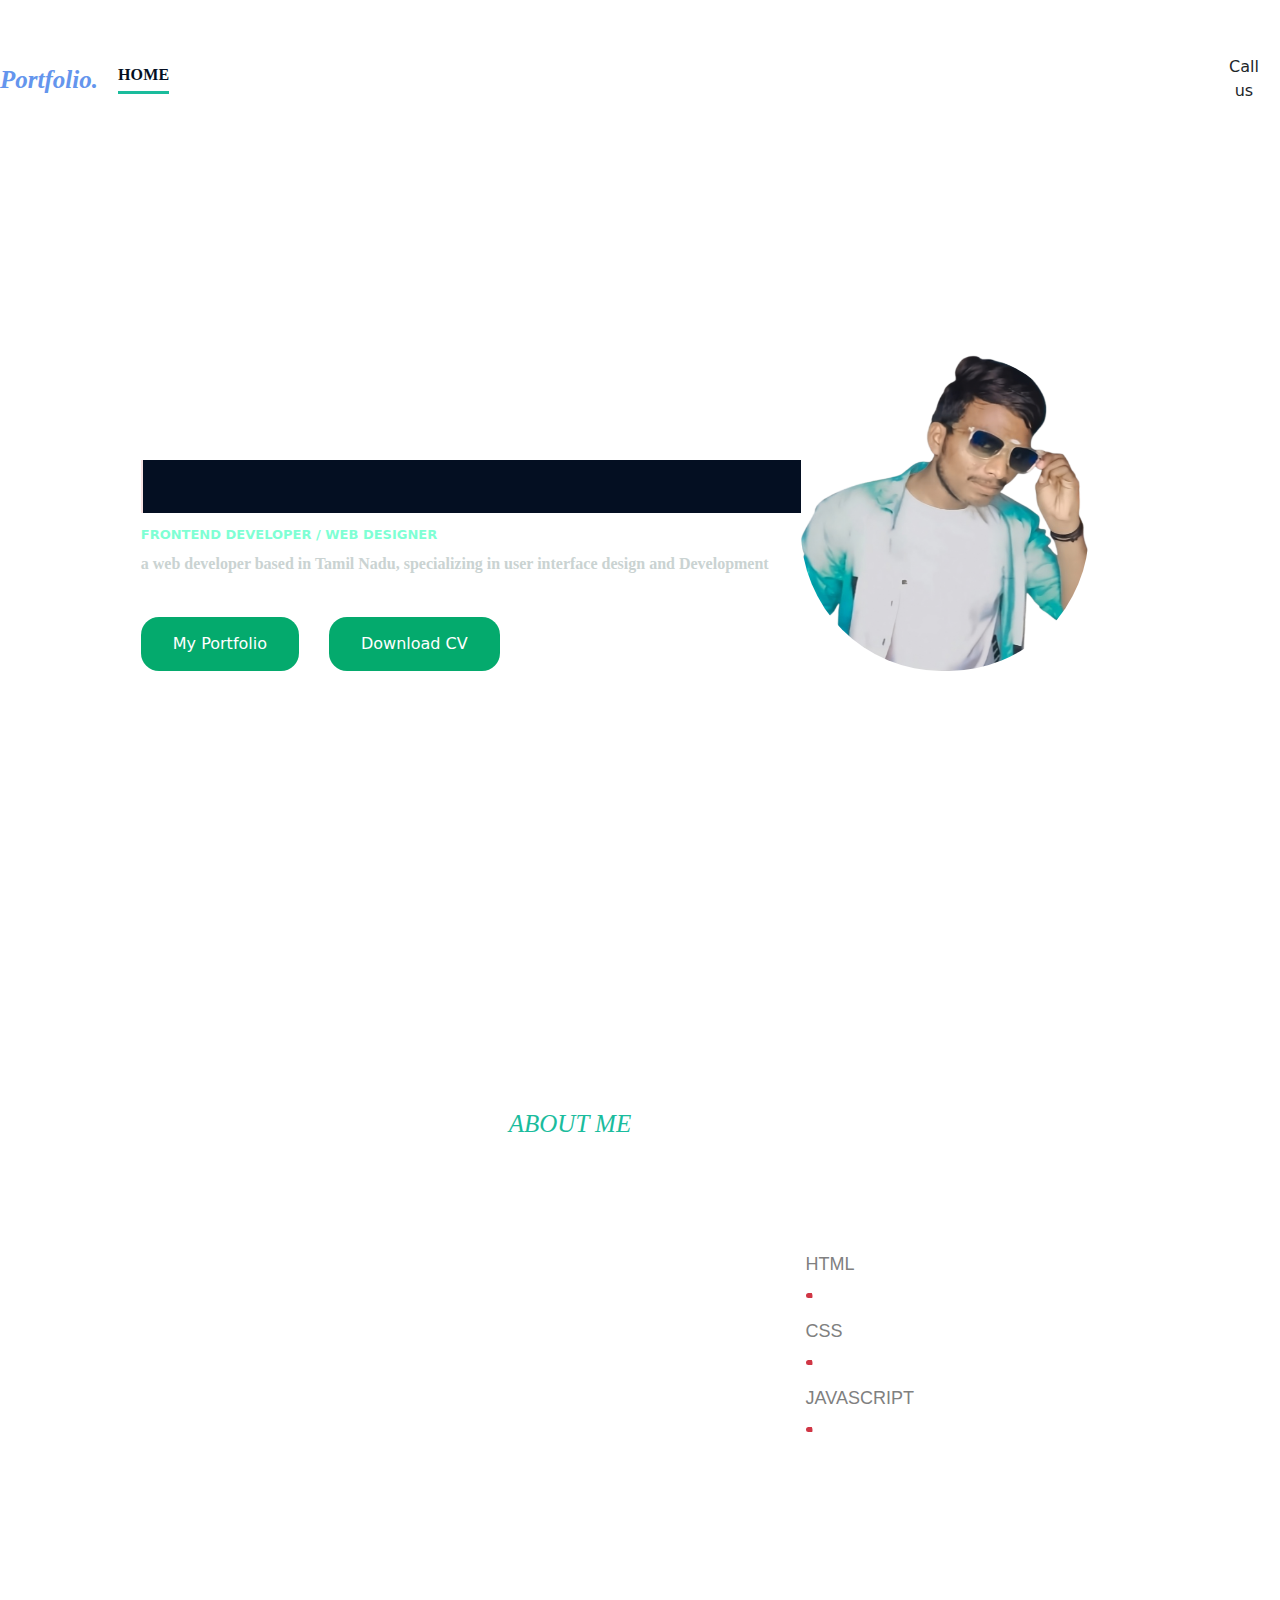
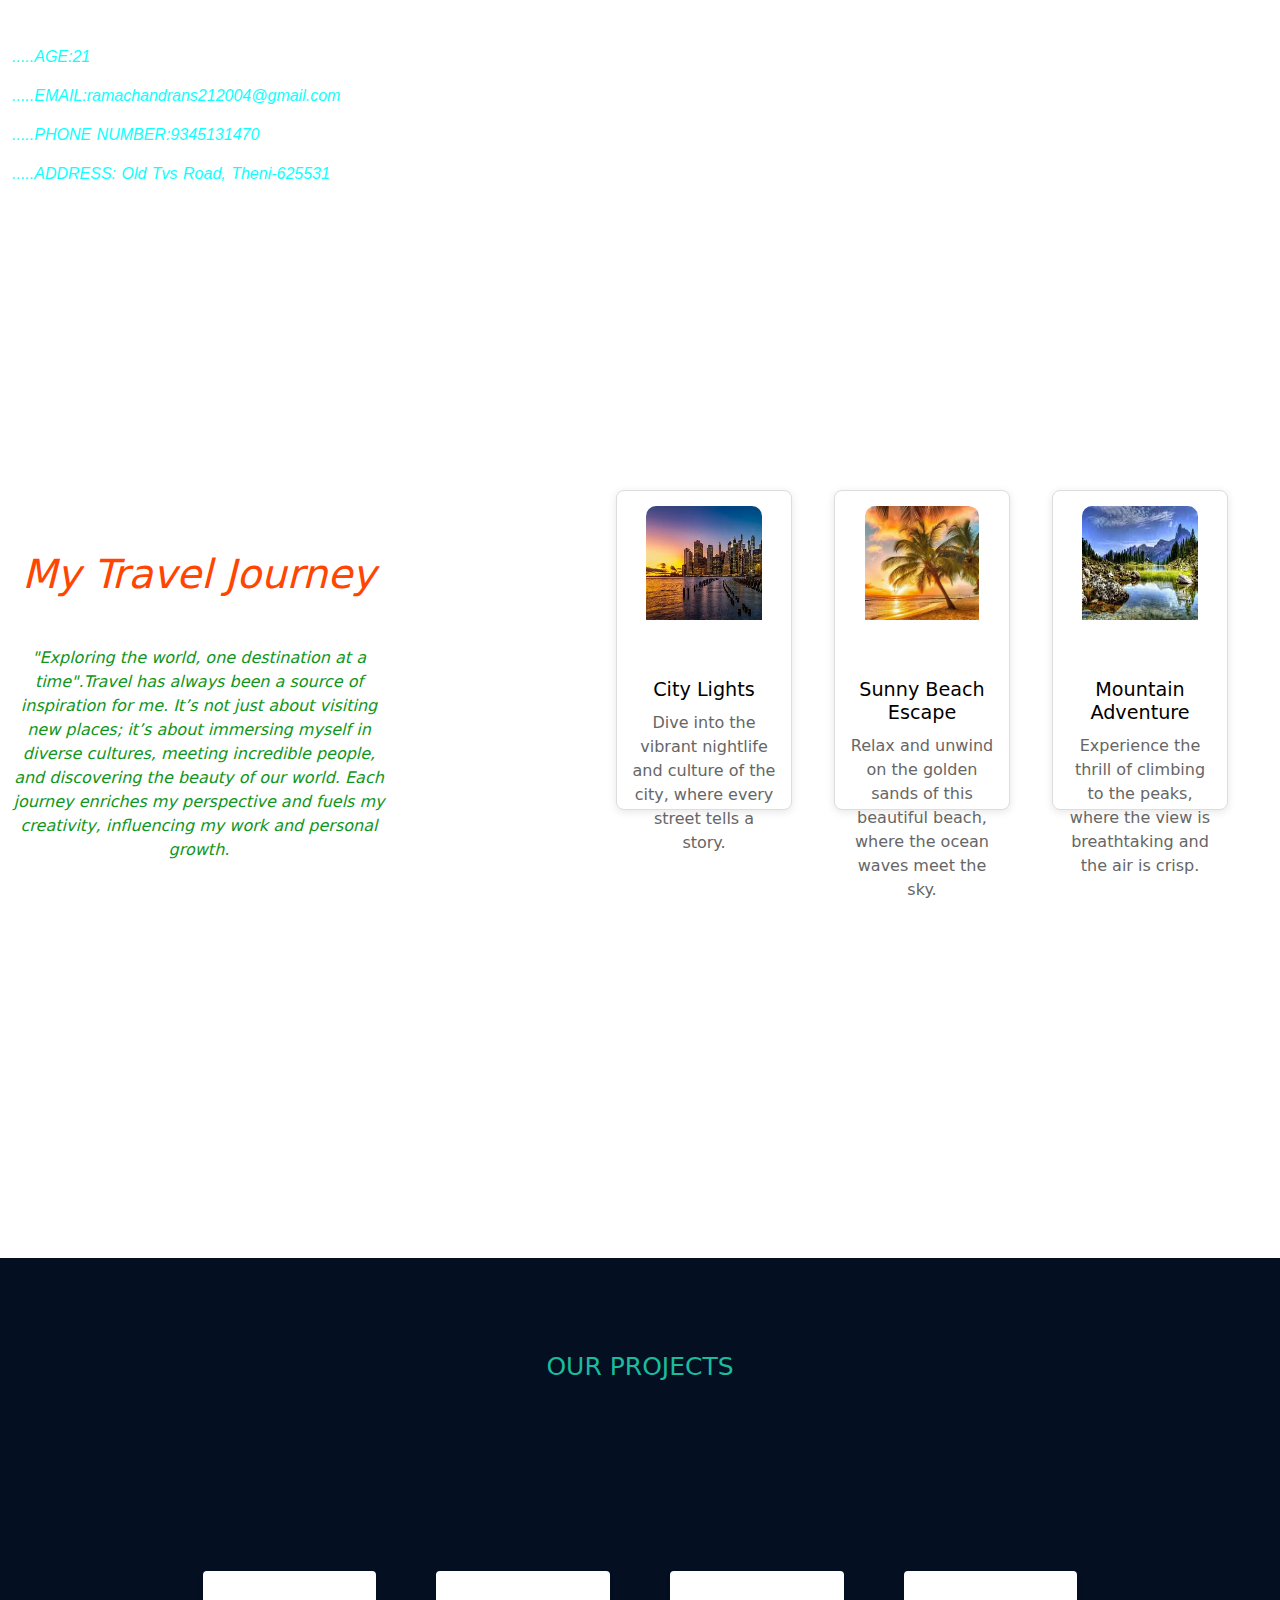
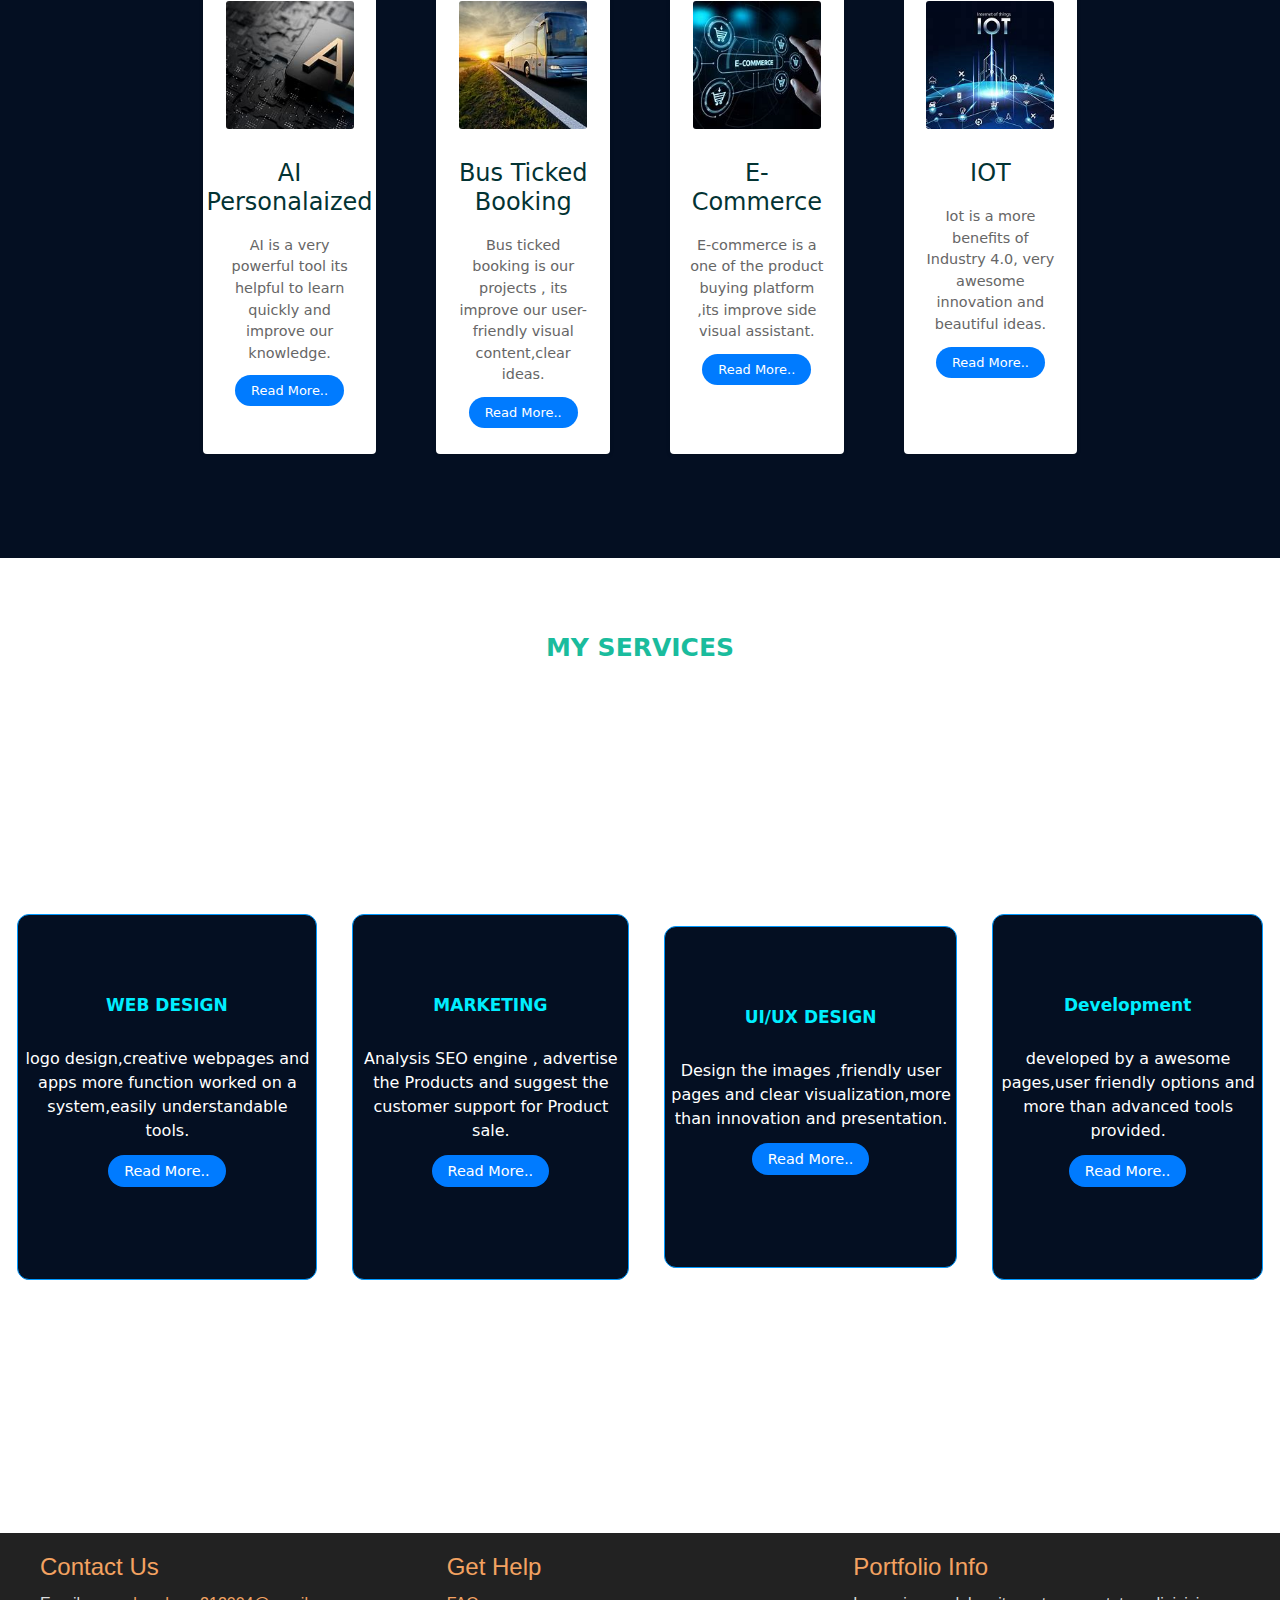
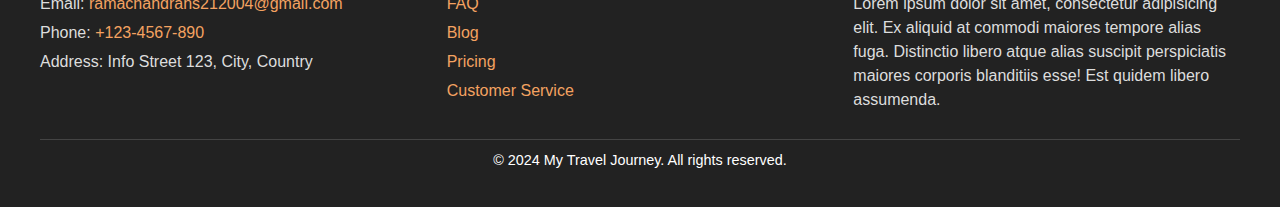
<file: index.html>
<!DOCTYPE html>
<html lang="en">
<head>
    <meta charset="UTF-8">
    <meta name="viewport" content="width=device-width, initial-scale=1.0">
    <title>Personal Info</title>
    <link rel="stylesheet" type="text/css" href="style.css">
    <link href="index.html">
    <link href="service.html">
    <link href="blogs.html">
    <link href="projects.html">
    <link href="https://cdn.jsdelivr.net/npm/bootstrap@5.3.3/dist/css/bootstrap.min.css" rel="stylesheet" integrity="sha384-QWTKZyjpPEjISv5WaRU9OFeRpok6YctnYmDr5pNlyT2bRjXh0JMhjY6hW+ALEwIH" crossorigin="anonymous">
</head>
<body>
    <div class="body">
    <header>
        <nav class="navbar-expand-md my-5 navbar-toggler">
            <div class="logo">
                <a href="#" class="logo">Portfolio.</a>
            </div> 
            <div class="nav-ul container-lg">
                <ul class="nav-link navbar-nav">
                    <li class="nav-item"><a class="active nav-link" href="#home">HOME</a></li>
                    <li class="nav-item"><a class="btn nav-link" href="#about">ABOUT</a></li>
                    <li class="nav-item"><a class="pages nav-link" href="#">PAGES &#x25BE;</a>
                     <div class="dropdown nav-link">
                        <ul>
                            <li><a href="#home">Index</a></li>
                            <li><a href="about.html">About</a></li>
                            <li><a href="projects.html">Projects</a></li>
                            <li><a href="service.html">Service</a></li>
                            <li><a href="blogs.html">Blogs</a></li>
                        </ul>
                     </div>
                    </li>
                    <li class="nav-item"><a class="btn nav-link" href="#service">SERVICE</a></li>
                    <li class="nav-item"><a class="btn nav-link" href="#blogs">BLOGS</a></li>
                    <li class="nav-item"><a class="btn nav-link" href="#projects">PROJECTS</a></li>
                </ul>
            </div>
            <a href="login.html" class="call btn m-lg-auto">Call us</a>
        </nav>
 </header>   
 <section id="home">
<div class="slides"> 
     <div class="landpage"> 
        <div class="homepage">
            <div class="indexinfo">
                <div class="im">I'M</div>
                <div class="ram">
                   RAMACHANDRAN
                </div>
                <div class="developer">
                    FRONTEND DEVELOPER / WEB DESIGNER
                </div>
                <div class="para">
                <p>a web developer based in Tamil Nadu, specializing in user interface design 
                and Development</p></div>
                <div class="frontpageimage">
                    <div class="homebutton">
                        <div class="my">
                        <a href="#" class="button">My Portfolio</a>
                        </div>
                        <div class="hire">
                        <a href="#" class="button">Download CV </a>
                    </div>
                    <div class="linktag">
                        <i class="fab fa-facebook"></i>
                        <i class="fab fa-instagram"></i>
                        <i class="fab fa-twitter"></i>
                        <i class="fab fa-linkedin"></i>
                    </div>
                </div> 
            </div>
            </div>
             
             <div class="images">
                <img src="images/ram.png" >
             </div>
    </div>
</div>
</div>
</section>
<section id="about">
<div class="abt">
<div class="slides">
    <div class="aboutcolor">
        <div class="aboutme">
       <h2>ABOUT ME</h2>
        </div> 
          <div class="container">
              <p><div class="aboutpara">My name is Ramachandran, a web designer based in Tamil Nadu, I specialize in front-end UI design and development, creating visually appealing and user-friendly websites. My expertise includes HTML, CSS, JavaScript, and popular frameworks like React and Bootstrap, enabling me to deliver responsive and interactive web experiences.
                  As a freelancer, I collaborate with diverse clients, transforming their ideas into engaging digital solutions. My entrepreneurial spirit drives me to continually enhance my skills and explore new technologies in web development.</div></p>
          <div class="details">
             <div class="age">.....AGE:21</div> 
             <div class="email">.....EMAIL:ramachandrans212004@gmail.com</div>
             <div class="phone">.....PHONE NUMBER:9345131470</div>
             <div class="address">.....ADDRESS: Old Tvs Road, Theni-625531</div>
          </div>
          <div class="skillpercentage">
              <div class="skillhead">
                  <div class="subject">HTML</div>
                  <div class="progress-bar" value="94%">
                    <div class="progress-line" style="max-width:94%;"></div>
                  </div>
                  </div>
               <div class="skillhead">
                  <div class="subject">CSS</div>
                  <div class="progress-bar" value="83%">
                      <div class="progress-line" style="max-width:83%;"></div>
                  </div>
               </div>
               <div class="skillhead">
                  <div class="subject">JAVASCRIPT</div>
                  <div class="progress-bar" value="50%">
                      <div class="progress-line" style="max-width:50%;"></div>
                  </div>
               </div>
          </div>
          </div>
      </div>
</div>    
</div>  
</section>
<header>
<section id="blogs">   
    <data>
        <h1 style="color: orangered;"><i>My Travel Journey</i></h1>
        <p><i style="color: #109621;">"Exploring the world, one destination at a time".Travel has always been a source of inspiration for me. It’s not just about visiting new places; it’s about immersing myself in diverse cultures, meeting incredible people, and discovering the beauty of our world. Each journey enriches my perspective and fuels my creativity, influencing my work and personal growth.</i></p>
    </data>
    <div class="blog-posts">
        <article class="post">
           <div class="blogsimage"><img src="images/mountain.jpg" alt="Mountain Adventure"></div> 
            <h2>Mountain Adventure</h2>
            <p>Experience the thrill of climbing to the peaks, where the view is breathtaking and the air is crisp.</p>
        </article>
        <article class="post">
            <div class="blogsimage"><img src="images/beach.jpg" alt="Sunny Beach Escape"></div>
            <h2>Sunny Beach Escape</h2>
            <p>Relax and unwind on the golden sands of this beautiful beach, where the ocean waves meet the sky.</p>
        </article>

        <article class="post">
           <div class="blogsimage"><img src="images/cityscape.jpg" alt="City Lights"></div>
            <h2>City Lights</h2>
            <p>Dive into the vibrant nightlife and culture of the city, where every street tells a story.</p>
        </article>
    </div>
</section>
</header>
<section id="projects">
    <div class="projects">
        <div class="ourprojects">
            <h2>OUR PROJECTS</h2>
         </div> 

<div class="postcard">   
        <div class="cards">
            <div class="imagescard">
                <img src="images/ai.jpg" alt="image">
            </div>
            <div class="title">
                <h4>AI Personalaized</h4>
            </div>
            <div class="description">
                <p>
                    AI is a very powerful tool its helpful to learn quickly and improve our knowledge.
                </p>
                <div class="read">
                <a href="#" class="button">Read More..</a>
            </div>
            </div>
        </div>
    <div class="cards">
        <div class="imagescard">
            <img src="images/busticket.jpg" alt="image">
        </div>
        <div class="title">
            <h4>Bus Ticked Booking</h4>
        </div>
        <div class="description">
            <p>
                Bus ticked booking is our projects , its improve our user-friendly visual content,clear ideas.
            </p>
           <div class="read">
            <a href="#" class="button">Read More..</a>
           </div>
        </div>
    </div>
    <div class="cards">
        <div class="imagescard">
            <img src="images/e-commerce.jpg" alt="image">
        </div>
        <div class="title">
            <h4>E-Commerce</h4>
        </div>
        <div class="description">
            <p>
                E-commerce is a one of the product buying platform ,its improve side visual assistant.
            </p>
            <div class="read">
                <a href="#" class="button">Read More..</a>
            </div>
        </div>
    </div>  
    <div class="cards">
        <div class="imagescard">
            <img src="images/iot.jpg" alt="image">
        </div>
        <div class="title">
            <h4>IOT</h4>
        </div>
        <div class="description">
            <p> Iot is a more benefits of Industry 4.0, very awesome innovation and beautiful ideas.</p>
            <div class="read">
                <a href="#" class="button">Read More..</a>
            </div>
        </div>
    </div> 
 </div>
</section>
</div>
<div class="servicecolor">
    <div class="myservice">
        <h3>MY SERVICES</h3>
    </div>
   <section id="service">
          <div class="serviceinfo">
           <div class="servicehead">
               <h4>WEB DESIGN</h4>
               <p>logo design,creative  webpages and apps more function worked on a system,easily understandable tools. </p>
               <div class="read">
                   <a href="#" class="button">Read More..</a>
               </div>
           </div>
           <div class="servicehead">
                <h4>MARKETING</h4>
               <p>Analysis SEO engine , advertise the Products and suggest the customer support for Product sale.</p>
               <div class="read">
                   <a href="#" class="button">Read More..</a>
               </div>
           </div>
           <div class="servicehead">
               <h4>UI/UX DESIGN</h4>
               <p>Design the images ,friendly user pages and clear visualization,more than innovation and presentation.</p>
               <div class="read">
                   <a href="#" class="button">Read More..</a>
               </div>
           </div>
           <div class="servicehead">
               <h4>Development</h4>
               <p>developed by a awesome pages,user friendly options and more than advanced tools provided.</p>
               <div class="read">
                   <a href="#" class="button">Read More..</a>
               </div>
           </div>
          </div>
       </div>
   </section>
   </div>
<footer class="footer">
    <div class="footer-container">
        <!-- Contact Us Section -->
        <div class="footer-section">
            <h2 class="footer-heading">Contact Us</h2>
            <p class="footer-item">Email: <a href="mailto:ramachandrans212004@gmail.com">ramachandrans212004@gmail.com</a></p>
            <p class="footer-item">Phone: <a href="tel:+1234567890">+123-4567-890</a></p>
            <p class="footer-item">Address: Info Street 123, City, Country</p>
        </div>
        <!-- Get Help Section -->
        <div class="footer-section">
            <h2 class="footer-heading">Get Help</h2>
            <ul class="footer-list">
                <li class="footer-item"><a href="#faq">FAQ</a></li>
                <li class="footer-item"><a href="#blog">Blog</a></li>
                <li class="footer-item"><a href="#pricing">Pricing</a></li>
                <li class="footer-item"><a href="#customer-service">Customer Service</a></li>
            </ul>
        </div>
        <!-- Portfolio Info Section -->
        <div class="footer-section">
            <h2 class="footer-heading">Portfolio Info</h2>
            <p class="footer-text">Lorem ipsum dolor sit amet, consectetur adipisicing elit. Ex aliquid at commodi maiores tempore alias fuga. Distinctio libero atque alias suscipit perspiciatis maiores corporis blanditiis esse! Est quidem libero assumenda.</p>
        </div>
    </div>
    <div class="footer-end">
        <p>© 2024 My Travel Journey. All rights reserved.</p>
    </div>
</footer>

</body>
<script src="https://cdn.jsdelivr.net/npm/bootstrap@5.3.3/dist/js/bootstrap.bundle.min.js" integrity="sha384-YvpcrYf0tY3lHB60NNkmXc5s9fDVZLESaAA55NDzOxhy9GkcIdslK1eN7N6jIeHz" crossorigin="anonymous"></script>
<script src="/script.js"></script>
<script src="/particles.js"></script>
<script src="/app.js"></script>
</html>
</file>
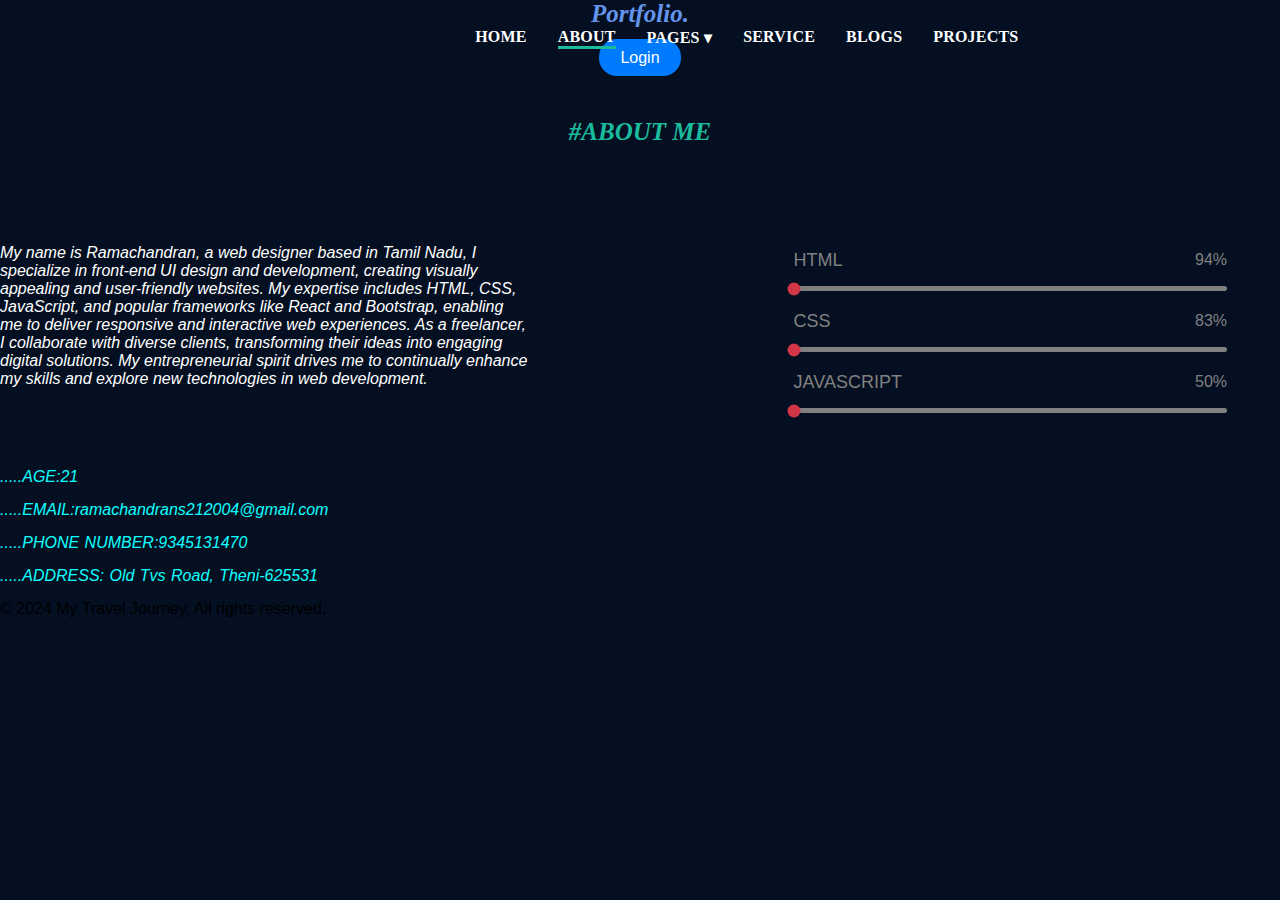
<file: about.html>
<!DOCTYPE html>
<html lang="en">
<head>
    <meta charset="UTF-8">
    <meta name="viewport" content="width=device-width, initial-scale=1.0">
    <title>ABOUT</title>
     <link href="index.html">
     <link href="about.html">
     <link href="service.html">
     <link href="blogs.html">
     <link href="projects.html">
     <link rel="stylesheet" href="style.css" type="text/css">
</head>
<body>
    <header>
        <nav class="nav-item">
            <div class="logo">
                <a href="#" class="logo">Portfolio.</a>
            </div> 
            <div class="nav-ul">
                <ul class="nav-link">
                    <li><a  class="btn" href="index.html">HOME</a></li>
                    <li><a  class="active" href="about.html">ABOUT</a></li>
                    <li><a  href="#">PAGES &#x25BE;</a>
                        <div class="dropdown">    
                            <ul>
                            <li><a href="index.html">Index</a></li>
                            <li><a href="about.html">About</a></li>
                            <li><a href="service.html">Service</a></li>
                            <li><a href="blogs.html">Portfolio</a></li>
                            <li><a href="projects.html">Projects</a></li>
                        </ul>
                     </div>
                    </li>
                    <li><a  class="btn" href="service.html">SERVICE</a></li>
                    <li><a  class="btn" href="blogs.html">BLOGS</a></li>
                    <li><a  class="btn" href="projets">PROJECTS</a></li>
                </ul>
            </div>
            <a href="login.html" class="call">Login </a>
        </nav>
    </header>
    <div class="aboutcolor">
      <div class="aboutme">
     <h2>#ABOUT ME</h2>
      </div> 
        <div class="container">
            <p><div class="aboutpara">My name is Ramachandran, a web designer based in Tamil Nadu, I specialize in front-end UI design and development, creating visually appealing and user-friendly websites. My expertise includes HTML, CSS, JavaScript, and popular frameworks like React and Bootstrap, enabling me to deliver responsive and interactive web experiences.
                As a freelancer, I collaborate with diverse clients, transforming their ideas into engaging digital solutions. My entrepreneurial spirit drives me to continually enhance my skills and explore new technologies in web development.</div></p>
        <div class="details">
           <div class="age">.....AGE:21</div> 
           <div class="email">.....EMAIL:ramachandrans212004@gmail.com</div>
           <div class="phone">.....PHONE NUMBER:9345131470</div>
           <div class="address">.....ADDRESS: Old Tvs Road, Theni-625531</div>
        </div>
        <div class="skillpercentage">
            <div class="skillhead">
                <div class="subject">HTML</div>
                <div class="progress-bar" value="94%">
                  <div class="progress-line" style="max-width:94%;"></div>
                </div>
                </div>
             <div class="skillhead">
                <div class="subject">CSS</div>
                <div class="progress-bar" value="83%">
                    <div class="progress-line" style="max-width:83%;"></div>
                </div>
             </div>
             <div class="skillhead">
                <div class="subject">JAVASCRIPT</div>
                <div class="progress-bar" value="50%">
                    <div class="progress-line" style="max-width:50%;"></div>
                </div>
             </div>
        </div>
        </div>
        <script src="script.js" defer></script>
    </div>
    <footer>
        <p>© 2024 My Travel Journey. All rights reserved.</p>
    </footer>
</body>
</html>
</file>
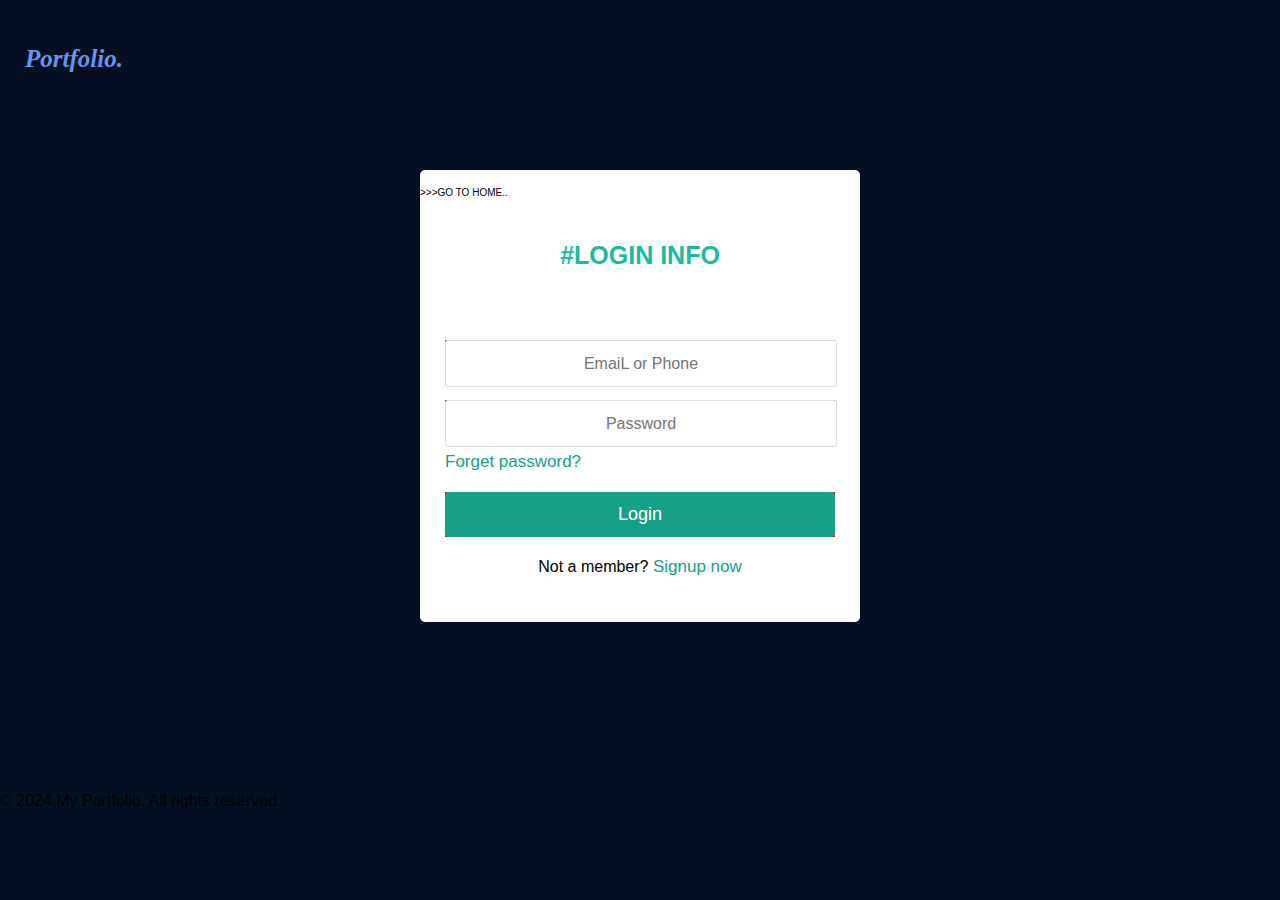
<file: login.html>
<!DOCTYPE html>
<html lang="en">
<head>
    <meta charset="UTF-8">
    <meta http-equiv="X-UA-Compatible" content="IE=edge">
    <meta name="viewport" content="width=device-width, initial-scale=1.0">
    <title>LoginPage | Ram</title>
    <link rel="stylesheet" href="style.css" type="text/css">
    <link type="text/css" href="bootstrap-5.3.3-dist/css/bootstrap.min.css">
</head>
<body>
  
<div class="login-logo">
    <div class="logo">
        <a href="#">Portfolio.</a>
     </div> 
</div>
    <div class="logindiv">
        <div class="wrapper">
            <div class="gohome">
                <a href="index.html">>>>GO TO HOME..</a>
               </div>
            <div class="title"><span>#LOGIN INFO</span></div>
            <form action="#">
               <div class="row">
                   <input type="text" placeholder="EmaiL or Phone" required>
               </div>
               <div class="row">
                   <input type="password" placeholder="Password" required minlength="8">
               </div>
               <div class="pass">
                   <a href="#">Forget password?</a>
               </div>
               <div class="row button">
                   <input type="submit" value="Login">
           </div>
           <div class="signup-link"> Not a member? <a href="#">Signup now</a></div>
           </form>
           </div>
    </div>
    <footer>
        <p>© 2024 My Portfolio. All rights reserved.</p>
    </footer>
    <script src="script.js" defer></script>
    <script src="bootstrap-5.3.3-dist/js/bootstrap.min.js"></script>
    <script src="bootstrap-5.3.3-dist/js/jquery.min.js"></script>
</body>
</html>
</file>
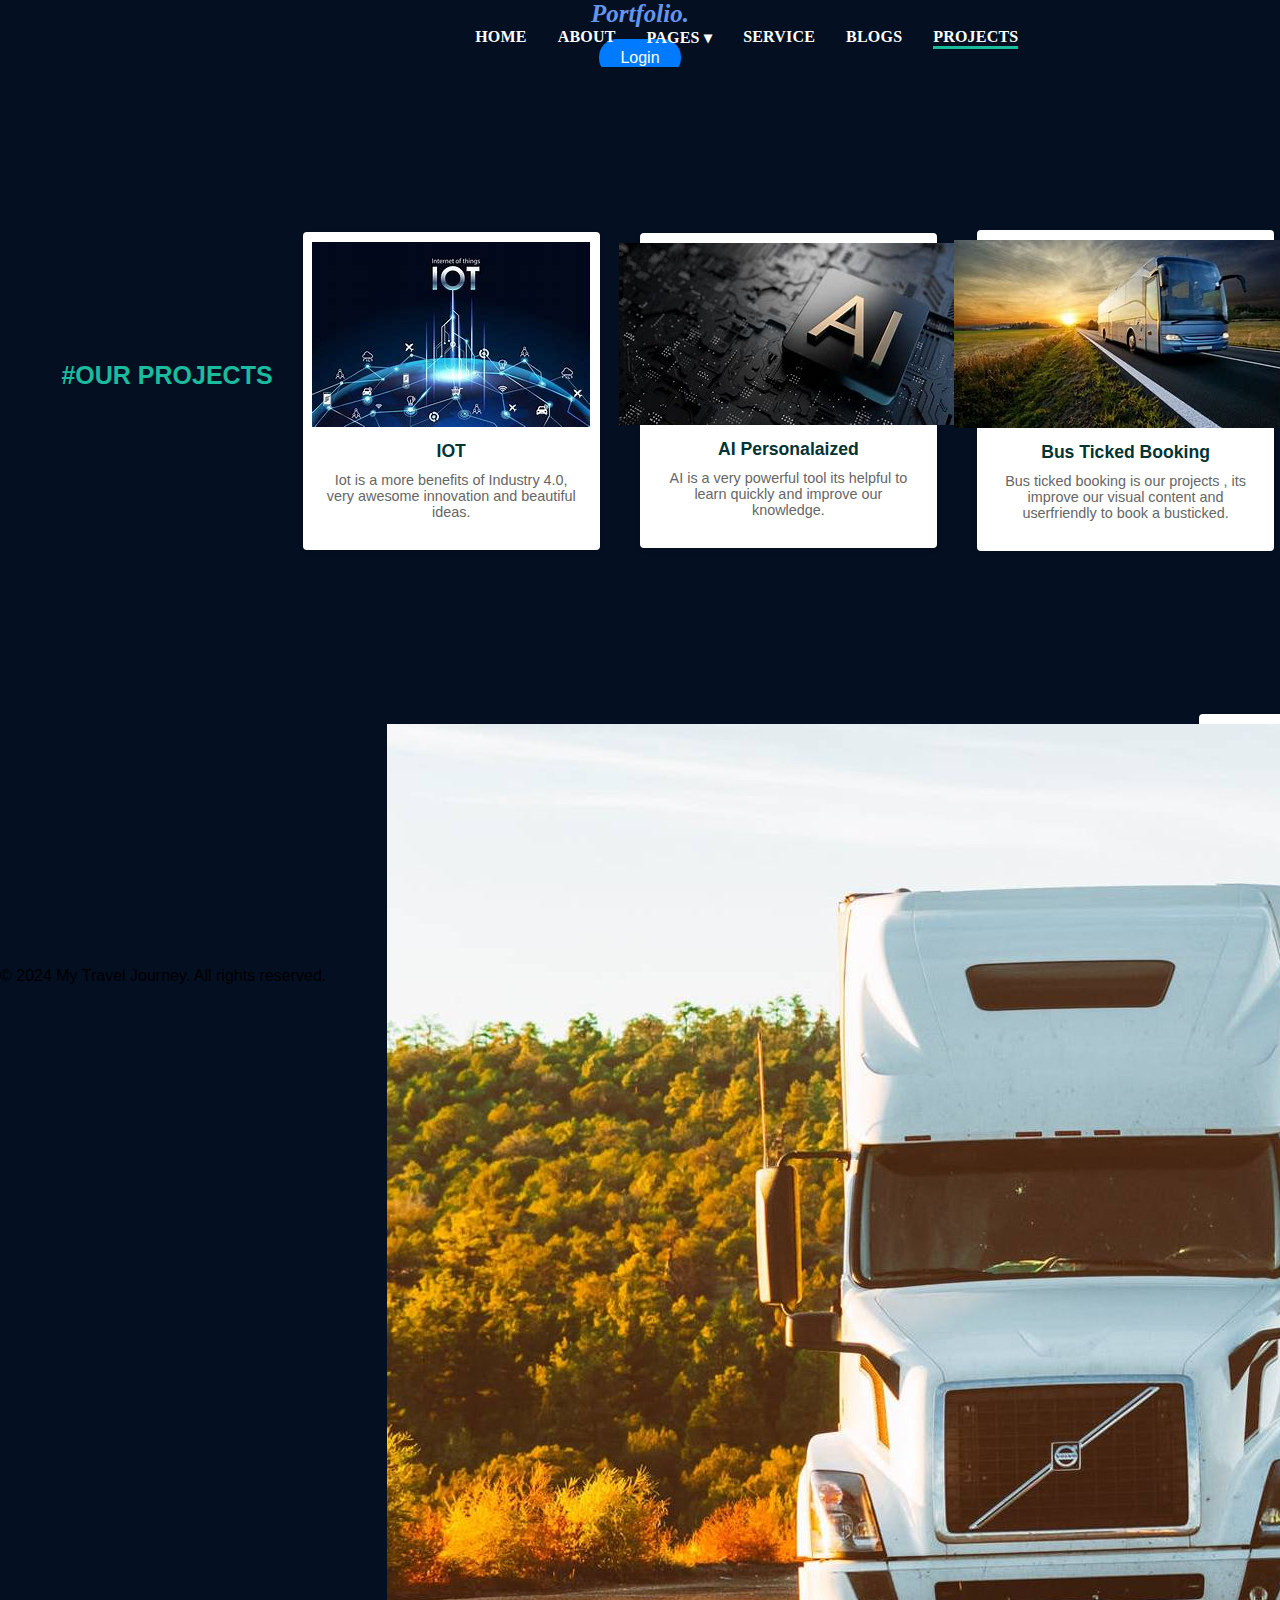
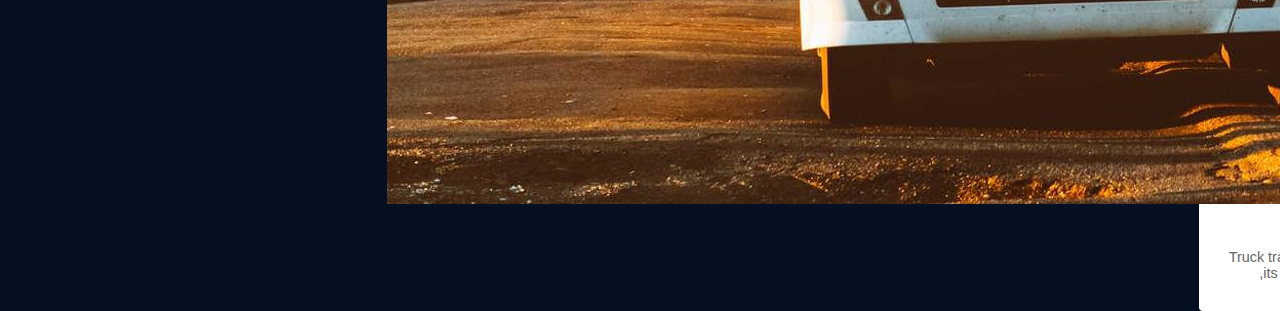
<file: projects.html>
<!DOCTYPE html>
<html lang="en">
<head>
    <meta charset="UTF-8">
    <meta name="viewport" content="width=device-width, initial-scale=1.0">
    <title>Projects</title>
    <link href="about.html"></link>
    <link href="service.html"></link>
    <link href="blogs.html"></link>
    <link href="projects.html"></link>
    <link href="index.html"></link>
    <link rel="stylesheet" type="text/css" href="style.css">
</head>
<body>
    <header>
        <nav class="nav-item">
            <div class="logo">
                <a href="login.html" class="logo">Portfolio.</a>
            </div> 
            <div class="nav-ul">
                <ul class="nav-link">
                    <li><a class="btn" href="index.html">HOME</a></li>
                    <li><a class="btn" href="about.html">ABOUT</a></li>
                    <li><a href="#">PAGES &#x25BE;</a>      
                    <div class="dropdown">    
                        <ul>
                        <li><a href="index.html">Index</a></li>
                        <li><a href="about.html">About</a></li>
                        <li><a href="service.html">Service</a></li>
                        <li><a href="blogs.html">Portfolio</a></li>
                        <li><a href="projects.html">Projects</a></li>
                    </ul>
                 </div>
                </li>
                    <li><a class="btn" href="service.html">SERVICE</a></li>
                    <li><a class="btn" href="blogs.html">BLOGS</a></li>
                    <li><a class="active" href="projects.html">PROJECTS</a></li>
                </ul>
            </div>
            <a href="login.html" class="call">Login </a>
        </nav>
    </header>
    <section>
        <div class="projects">
            <div class="ourprojects">
                <h2>#OUR PROJECTS</h2>
             </div> 
        <div class="cards">
            <div class="img">
                <img src="images/iot.jpg" alt="image">
            </div>
            <div class="title">
                <h4>IOT</h4>
            </div>
            <div class="description">
                <p>
                    Iot is a more benefits of Industry 4.0, very awesome innovation and beautiful ideas.
                </p>
            </div>
        </div>
        <div class="cards">
            <div class="img">
                <img src="images/ai.jpg" alt="image">
            </div>
            <div class="title">
                <h4>AI Personalaized</h4>
            </div>
            <div class="description">
                <p>
                    AI is a very powerful tool its helpful to learn quickly and improve our knowledge.
                </p>
            </div>
        </div>
        <div class="cards">
            <div class="img">
                <img src="images/busticket.jpg" alt="image">
            </div>
            <div class="title">
                <h4>Bus Ticked Booking</h4>
            </div>
            <div class="description">
                <p>
                    Bus ticked booking is our projects , its improve our visual content and userfriendly to 
                    book a busticked.
                </p>
            </div>
        </div>
        <div class="cards">
            <div class="img">
                <img src="images/e-commerce.jpg" alt="image">
            </div>
            <div class="title">
                <h4>E-Commerce</h4>
            </div>
            <div class="description">
                <p>
                    E-commerce is a one of the product buying platform ,its improve side visual assistant.
                </p>
            </div>
        </div>
        <div class="cards">
            <div class="img">
                <img src="images/game.jpg" alt="image">
            </div>
            <div class="title">
                <h4>Gaming</h4>
            </div>
            <div class="description">
                <p>
                    Gaming is entertainment and enjoy full to play the user,easily play the user.
                </p>
            </div>
        </div>
        <div class="cards">
            <div class="img">
                <img src="images/home.jpg" alt="image">
            </div>
            <div class="title">
                <h4>Home Automation</h4>
            </div>
            <div class="description">
                <p>
                    Home automation is a advanced projects ,its easily automate the devices. 
                </p>
            </div>
        </div>
        <div class="cards">
            <div class="img">
                <img src="images/industry.jpg" alt="image">
            </div>
            <div class="title">
                <h4>AI in Industry</h4>
            </div>
            <div class="description">
                <p>
                    AI is a advanced projects ,its easily handle the devices.
                </p>
            </div>
        </div>
        <div class="cards">
            <div class="img">
                <img src="images/travel card.jpg" alt="image">
            </div>
            <div class="title">
                <h4>Truck tracking</h4>
            </div>
            <div class="description">
                <p>
                    Truck tracking is a advanced projects ,its easily track our devices. 
                </p>
            </div>
        </div>
     </div>
    </section>
    <footer>
        <p>© 2024 My Travel Journey. All rights reserved.</p>
    </footer>
    <script src="script.js" defer></script>
</body>
</html>
</file>
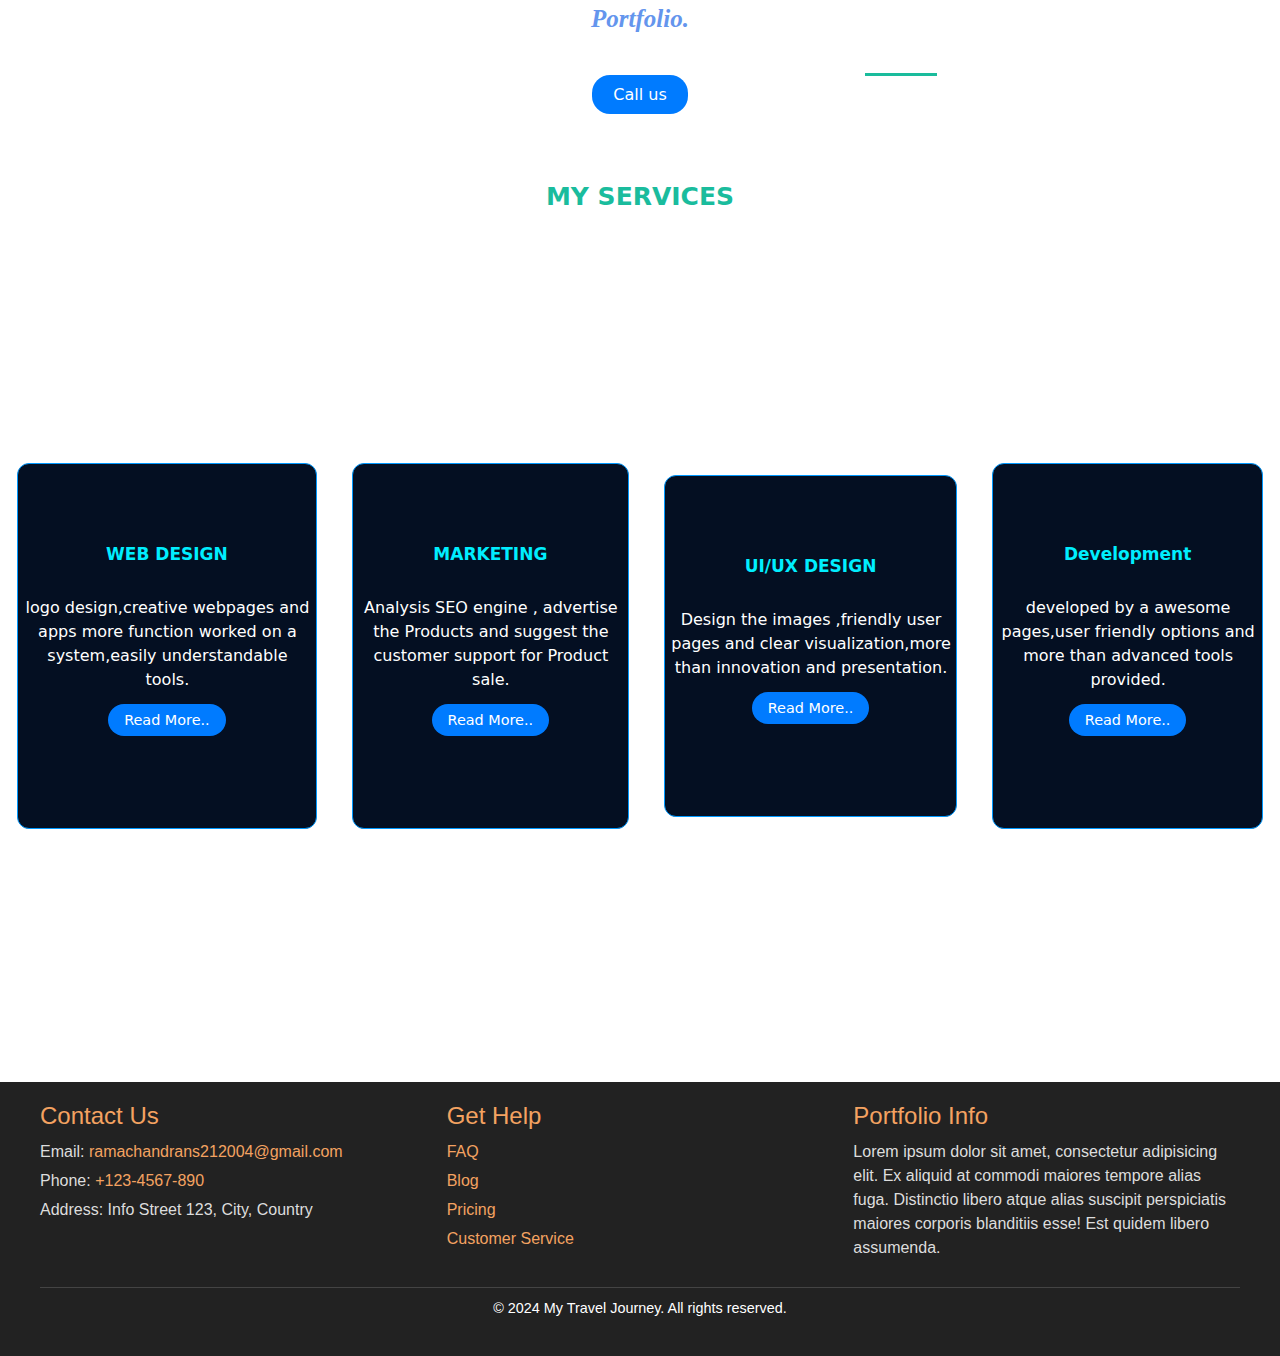
<file: service.html>
<!DOCTYPE html>
<html lang="en">
<head>
    <meta charset="UTF-8">
    <meta name="viewport" content="width=device-width, initial-scale=1.0">
    <title>MY SERVICE</title>
    <link href="index.html">
    <link href="about.html">
    <link href="service.html">
    <link href="blogs.html">
    <link href="projects.html">
    <link rel="stylesheet" type="text/css" href="style.css">
    <link href="https://cdn.jsdelivr.net/npm/bootstrap@5.3.3/dist/css/bootstrap.min.css" rel="stylesheet" integrity="sha384-QWTKZyjpPEjISv5WaRU9OFeRpok6YctnYmDr5pNlyT2bRjXh0JMhjY6hW+ALEwIH" crossorigin="anonymous">

    </head>
<body>
    <div class="background">
    <header>
        <nav class="nav-item">
            <div class="logo">
                <a href="#" class="logo">Portfolio.</a>
            </div> 
            <div class="nav-ul">
                <ul class="nav-link">
                    <li><a class="btn" href="index.html">HOME</a></li>
                    <li><a class="btn" href="about.html">ABOUT</a></li>
                    <li><a href="#">PAGES &#x25BE;</a>
                        <div class="dropdown">    
                            <ul>
                            <li><a href="index.html">Index</a></li>
                            <li><a href="about.html">About</a></li>
                            <li><a href="service.html">Service</a></li>
                            <li><a href="blogs.html">Portfolio</a></li>
                            <li><a href="projects.html">Projects</a></li>
                        </ul>
                     </div>
                    </li>
                    <li><a class="active" href="service.html">SERVICE</a></li>
                    <li><a class="btn" href="blogs.html">BLOGS</a></li>
                    <li><a class="btn" href="projects.html">PROJECTS</a></li>
                </ul>
            </div>
            <a href="login.html" class="call">Call us</a>
        </nav>
    </header>
    <div class="servicecolor">
     <div class="myservice">
         <h3>MY SERVICES</h3>
     </div>
    <section>
           <div class="serviceinfo">
            <div class="servicehead">
                <h4>WEB DESIGN</h4>
                <p>logo design,creative  webpages and apps more function worked on a system,easily understandable tools. </p>
                <div class="read">
                    <a href="#" class="button">Read More..</a>
                </div>
            </div>
            <div class="servicehead">
                 <h4>MARKETING</h4>
                <p>Analysis SEO engine , advertise the Products and suggest the customer support for Product sale.</p>
                <div class="read">
                    <a href="#" class="button">Read More..</a>
                </div>
            </div>
            <div class="servicehead">
                <h4>UI/UX DESIGN</h4>
                <p>Design the images ,friendly user pages and clear visualization,more than innovation and presentation.</p>
                <div class="read">
                    <a href="#" class="button">Read More..</a>
                </div>
            </div>
            <div class="servicehead">
                <h4>Development</h4>
                <p>developed by a awesome pages,user friendly options and more than advanced tools provided.</p>
                <div class="read">
                    <a href="#" class="button">Read More..</a>
                </div>
            </div>
           </div>
        </div>
    </section>
    </div>
    <footer class="footer">
        <div class="footer-container">
            <!-- Contact Us Section -->
            <div class="footer-section">
                <h2 class="footer-heading">Contact Us</h2>
                <p class="footer-item">Email: <a href="mailto:ramachandrans212004@gmail.com">ramachandrans212004@gmail.com</a></p>
                <p class="footer-item">Phone: <a href="tel:+1234567890">+123-4567-890</a></p>
                <p class="footer-item">Address: Info Street 123, City, Country</p>
            </div>
            <!-- Get Help Section -->
            <div class="footer-section">
                <h2 class="footer-heading">Get Help</h2>
                <ul class="footer-list">
                    <li class="footer-item"><a href="#faq">FAQ</a></li>
                    <li class="footer-item"><a href="#blog">Blog</a></li>
                    <li class="footer-item"><a href="#pricing">Pricing</a></li>
                    <li class="footer-item"><a href="#customer-service">Customer Service</a></li>
                </ul>
            </div>
            <!-- Portfolio Info Section -->
            <div class="footer-section">
                <h2 class="footer-heading">Portfolio Info</h2>
                <p class="footer-text">Lorem ipsum dolor sit amet, consectetur adipisicing elit. Ex aliquid at commodi maiores tempore alias fuga. Distinctio libero atque alias suscipit perspiciatis maiores corporis blanditiis esse! Est quidem libero assumenda.</p>
            </div>
        </div>
        <div class="footer-end">
            <p>© 2024 My Travel Journey. All rights reserved.</p>
        </div>
    </footer>
<script src="script.js" defer></script>  
<script src="https://cdn.jsdelivr.net/npm/bootstrap@5.3.3/dist/js/bootstrap.bundle.min.js" integrity="sha384-YvpcrYf0tY3lHB60NNkmXc5s9fDVZLESaAA55NDzOxhy9GkcIdslK1eN7N6jIeHz" crossorigin="anonymous"></script>
</body>
</html>
</file>
<file: style.css>
* {
    margin: 0;
    padding: 0;
}

body {
    font-family: Arial, sans-serif; 
    background-color: #040f22;
    overflow-x: hidden;
    overflow-y:scroll;
}
/* header side */
section{
    height: 100vh;
    display: flex;
    scroll-snap-align: start;
}
.navbar-expand-md {
    display: flex;
    align-items: center;
    justify-content: space-evenly;
    padding: 18px;
    padding-top: 1em;
    padding-bottom: 1em;
    width:auto;
}


.logo a {
    text-decoration: none;
    color:cornflowerblue;  
    font-weight: bold;
    font-style:italic;
    font-family: serif;
    font-size:25px;
    display:absolute;
    margin: 0;
    padding: 0;
}   

.nav-ul {
    padding-left: 30%; 
    margin-left: 6.5%;
}
.nav-link {
    display: flex; 
    position:relative;
}

.nav-link li {
    list-style-type: none;
    margin-right:15px; 
    flex-direction: row;
    padding-inline-start: 8px;
    padding-inline-end: 8px;
    display: inline-block;
}
.nav-link a{
    float: left;
}
.nav-link li a {
    text-decoration: none;
    color: white;
    transition: color 0.3s; 
    font-family: Times, 'Times New Roman', serif;
    font-weight:bold;
    letter-spacing: .2px;
}   

.nav-item .call {
    background-color: #007BFF; 
    color: white; 
    padding: 10px 21px;  
    border: none; 
    border-radius: 18px; 
    text-decoration: none; 
    text-align:center;
}

.nav-item .call :hover {
    background-color: #c7032df5; 
}
.nav-link a:hover{
    color:#0ef;
    transition:.3s;
}
.nav-link .active {
    border-bottom:3px solid #1abc9c;
    transition: .3s;
}
@keyframes animate{
    0%{
        transform:scale(0);
        opacity:1;
        bottom:0;
    }
    100%{
        transform:scale(10);
        opacity: 0;
        bottom:100vh;
    }
}
/* end animation */
ul.nav-link {
    list-style: none;
    padding: 0;
    margin: 0;
}

ul.nav-link li {
    position: relative;
    display:absolute;
}
ul.nav-link div.dropdown {
    display: none;
    position: absolute;
    z-index: 999;
    background-color: #162c2e;
    margin-top: 2em;
    padding: 1em; 
}
.dropdown ul li{
    position:relative;
    z-index:1;
}

ul.nav-link li:hover div.dropdown {
    display: block;
    z-index:2;
}

ul.nav-link div.dropdown ul {
    list-style: none;
    padding: 0;
    margin: 0;
    z-index:-1;
}

ul.nav-link div.dropdown li {
    margin: 2px 0;
    padding: 0.5em; 
}
/* end header section */
/* body in index page */
.homepage{
    text-align: left;
    padding-top: 4.2%;
    width:64em;
    align-items: flex-end;
    margin-left: 16px;
    padding-bottom:12em;
}
.images img {
    height: 20em;
    width: 18em;
    border-radius: 11vw;
    position:relative;
}
.homepage .ram{
    position:relative;
}
.homepage div.ram:after{
    content:"";
    top:0;
    left:0;
    width:100%;
    height:100%;
    position:absolute;
    background:#040f22;
    border-left:2px solid #f8e2e2;
    animation: typing  3s  steps(15) infinite;
}

@keyframes typing{

    100%{
      left:60%;
      margin:0 -32px 0 32px;
    }
}
.im{
    font-family:  'Times New Roman', Times, serif;
    font-weight: bold;
    font-size: 35px;
    font-weight: 60px;
    color:white;
    position:relative;
}
.ram {
    font-family:  'Times New Roman', Times, serif;
    font-weight: bold;
    font-size: 35px;
    font-weight: 60px;
    color:#13b5ce;
}
.developer{
    text-transform:uppercase;
    text-align: justify;
    font-size: 13px;
    font-weight: bold;
    color: aquamarine;
    padding-top:12px;
    align-items: center;

}
.para {
    padding-top: 8px;
    font-size: 16px;
    color: #cad3d2;
    font-family: Cambria, Cochin, Georgia, Times, 'Times New Roman', serif;
    font-weight: bold;
    align-items: center;
    margin-right: 2em;
}
.homebutton{
    padding-top: 25px;
}
@keyframes changeColor{
    from{ background-color:red;}
    to  {background-color:rgb(0, 119, 255)}
}
.homepage .frontpageimage{
    margin-bottom: auto;
    display: block;
}
.homebutton .button {
    background-color: #04AA6D; 
    color: white; 
    padding: 15px 32px; 
    border: none; 
    text-align:center;
    box-sizing: border-box;
    border-radius: 18px; 
    text-decoration: none; 
    display:inline-block;
    font-size:16px;
    animation:changeColor 3s infinite;
    width:100%;
}
.landpage {
    padding-top: 14.6%;
    padding-left: 12%;
    padding-inline-end: 30%;
    text-align: center;
}
.homebutton{
    padding-right:30px;
    display: flex;
}

.homepage{
    display: flex;
     margin-top: 1em;
}
.hire{
   padding-left:30px ;
   padding-inline: left 30px; 
   font-size: 18;
   font: bold;
   box-sizing: content-box;
   border-width: left 20px;
}
/* end index page */
/* image box start */
.image{
    position: relative;
    height: 51vh;
    align-self: flex-end;
    size-adjust: 20%;
    min-width: fit-content;
    margin-left: 4em;
}
.frontpageimage .image{
        display: flex;
        justify-content: flex-end;  
      
 }
 /* projects */
.container{
    align-items: flex-start;
    color: white;
    font-family: sans-serif;
    display: flex;
    flex-direction: column;
    flex-wrap: wrap;
}
.container .skillpercentage{
    width:100%;
    display:flex;
    justify-content:space-between;
    display: inline-grid;
    position: absolute;
    margin-left: 62%;
    margin-top: 8%;
    color: orange;
    
}
.subject{
    font-size: 18px;
    font-weight: thin;
    color:#808080;
    padding-bottom:15px;
    text-transform: uppercase;
}
.progress-bar{
    position: relative;
    width: 400%;
    height: 5px;
    background-color: #808080;
    border-radius: 15px;
    margin-bottom: 20px;
}
.progress-bar:after{
    position: absolute;
    content: attr(value);
    top:-35px ;
    right: 0;
    color: #808080;
    font-size:16px;
}
.progress-line{
    position: absolute;
    width: 0%;
    height: 7px;
    background-color: rgb(236, 201, 45);
    border-radius: 15px;
    top:-1px;
    animation: animate 1.5s cubic-bezier(1, 0.2, 0.2, 1) forwards;
}
@keyframes animate{
    100%{
        width: 100%;
    }
}
.progress-line:after{
    content: "";
    position:absolute;
    width: 13px;
    height:13px;
    border-radius: 50%;
    top: 50%;
    left: 100%;
    transform: translate(-50%, -50%);
    background-color:#d03645;
}
                                   /* end projects page */

/* start about page */
.aboutme{
    align-items: center;
    padding-bottom: 2px;
    padding-top: 3em;;
    border-radius:35em;
    text-align: center;
    justify-content: center;
    color:#1abc9d;
    font-size: 17px;
    font-family: serif;
    font-style:italic;
}
.aboutme h2{
    position: relative;
    font-size: 25px;
    display: inline-block;
    border-radius:1px;
}
.aboutpara{
    margin-top: 6em;
    padding-bottom: 5em;
    text-align: left;
    color: #fff;
    margin-right: 47em;
    font-style:italic;
}
.htmlskill{
    padding-bottom: 3em;;
}
.cssskill{
    padding-bottom:3em;
}
.jsskill{
    padding-bottom:3em;
}
.details{
    word-spacing: 1px;
    align-items: left;
    color:#0effff;
    font-style:italic;
}
.age{
    padding-bottom: 15px ;
}
.email{
    padding-bottom: 15px ;
}
.address{
    padding-bottom: 15px ;
}
.phone{
    padding-bottom: 15px ;
}
/* end about page */
 /*start service styling   */
 .servicecl {
    margin-top: 23em;
    background: linear-gradient(550deg, black, rgb(26, 188, 139));
    position: absolute;
    display: inline-grid;
    justify-content: space-between;
}
 .servicecolor{
    width: 100%;
    height: 100vh;
}
.myservice h3 {
    text-align: center;
    align-items: center;
    color: #1abc9d;
    margin-top: 3em;
    font-weight: bold;
    display: block;
    font-size: 25px;
    position: relative;
}
.myservice h3:after {
    content: "";
    height: 4px;
    left: 25em;
    top: 100%;
    width: 8%;
    position: absolute;
}
.serviceinfo{
    display: flex;
    align-content: flex-start;
    flex-direction: row;
    justify-content: space-between;
    align-items: center;
    text-align: center;
    margin-top:6em;
    gap: 1px;
}
.servicehead{
    text-align: center;
    color: white;
    padding-bottom: 6em;
    border: 1px solid #0099ff;
    margin-inline: 17px;
    padding-top: 5em;
    background: #040f22;
    border-radius: 12px;
    margin-bottom: 9em;
}
.servicehead:hover {
    border:  #333333 2px solid;
    cursor:pointer;
    transition: .5s;
    box-shadow:2px 2px 5px 5px;
}
.servicehead h4{
    font-size: 17px;
    display: ruby-text;
    border-radius: 3px;
    color: #0ef;
    font-weight:bold;
}
.servicehead p {
    font-size: 16px;
    padding-left: 6px;
    padding-right: 5px;
}
  /* end service styling */

  /* start form page */
form{
    overflow: hidden;
}
.logindiv{
   max-width: 440px;
   padding: 0 20px;
   margin: 170px auto;
}
.login-logo a {
    position: absolute;
    display: inline-block;
    margin-top: -5em;
    margin-left: 1em;
}
.wrapper{
    width: 100%;
    background:#fff;
    border-radius: 5px;
}
.wrapper .title{
    line-height: 90px;
    background:transform;
    text-align: center;
    border-radius: 5px 5px 0 0;
    color: #fff;
    font-size: 25px;
    font-weight: 600;
    color:#1abc9d;
}
.wrapper form{
    padding: 30px 25px 25px 25px;
}
.wrapper form .row{
    height: 45px;
    background: #ff0000;
    margin-bottom: 15px;
    position:relative;
}
form .row input:focus{
    border-color: #16a085;
    box-shadow: inset 2px 2px 2px 2px rgba(8, 205, 240, 0.753);
}
.wrapper form .row input{
    height: 100%;
    width: 100%;
    outline: none;
    padding-left: 0px;
    border-radius: 3px;
    border: 1px solid rgba(211, 211, 211, 0.76);
    font-size: 16px;
    transition: all .3s ease;
    text-align: center;
}
.wrapper form .row i{
    position: absolute;
    width: 47px;
    height: 100%;
    color:#fff;
    background: #16a085;
    border: 1px solid #16a085;
    border-radius: 5px 0 0 5px;
    font-size: 18px;
    display: flex;
    align-items: center;
    justify-content: center;
}
.wrapper form .button input{
    padding-left: 0px;
    font-size: 18px;
    color: #fff;
    background: #16a085;
    font-weight: 500;
    border: 1px solid #16a085;
    cursor: pointer;
}
.wrapper form .pass{
    margin: -8px 0 20px 0;
}
.wrapper form .pass a{
    color: #16a085;
    text-decoration: none;
    font-size: 17px;
}
.wrapper form .signup-link{
    margin:-8px 0 20px 0;
    text-align: center;
    margin-top: 20px;
}
.wrapper form .signup-link a{
    color: #16a085;
    text-decoration: none;
    font-size: 17px;
}
.wrapper form .signup-link{
    text-decoration: none;
}
.wrapper form .signup-link a:hover{
    text-decoration: underline;
}
form .button input:hover{
    background: #1abc9c;
    animation: changecolor .3s infinite;
}
form .button input{
    animation: changecolor .3s infinite;
}
.gohome a{
    color:black;
    font-size:10px;
    text-decoration: none;
}
.gohome {
    padding-top: 12px;
}
.gohome a:hover{
   color:orange;
} 
/* end form page */
/* projects cards starting*/
.projects {
    display: flex;
    flex-wrap: wrap;
    justify-content: center;
    align-items: center;
    padding: 20px;
    background-color: #040f22;
}

.ourprojects h2 {
    font-size: 25px;
    color: #1abc9d;
    margin-bottom: 30px;
    text-align: center;
}

.ourprojects {
    padding: 10px;
    text-align: center;
    color: #1abc9d;
    font-size: 17px;
}

.postcard {
    display: flex;
    flex-wrap: wrap;
    justify-content: center;
    gap: 20px;
}

.cards {
    width: 14%; /* Adjusted for compactness */
    background: white;
    border-radius: 4px;
    margin: 20px;
    padding: 10px;
    display: flex;
    flex-direction: column;
    align-items: center;
    box-shadow: 0 2px 4px rgba(0, 0, 0, 0.1);
    transition: all 0.3s ease-in-out;
    position: relative;
}

.cards .imagescard img {
    width: 8em;
    height: 8em;
    margin: 20px 0;
    border-radius: 3px;
    object-fit: cover;
}

.cards:hover {
    box-shadow: 0px 0px 10px 2px #1abc9d;
    border: 1px solid #1abc9d;
    transform: translateY(-5px);
    transition: all 0.3s;
}

.title {
    font-size: 1.1em;
    font-weight: bold;
    color: #033333;
    text-align: center;
    margin: 10px 0;
}

.description {
    text-align: center;
    font-size: 0.9em;
    color: #666;
    margin-bottom: 20px;
    padding: 0 10px;
}

.read {
    margin-top: 10px;
}

.read .button {
    background-color: #007BFF;
    color: white;
    padding: 8px 16px;
    border: none;
    border-radius: 18px;
    text-decoration: none;
    font-size: 0.9em;
}

.read .button:hover {
    background-color: #ff0000;
    transition: 0.3s;
}

.projectend {
    background-color: #053321d7;
    color: white;
    text-align: center;
    padding: 10px;
    position: fixed;
    width: 100%;
    bottom: 0;
}

/* end cards projects page */

/* blogs */
.bloghead {
    color: white;
    text-align: center;
    position:fixed;
    width:100%
}
header{
        color:#040f22;;
        text-align: center;
        width:100%;
}
data {
    color: white;
    padding: 6px;
    text-align: center;
    padding-top:12em;
}
data h1{
    padding-bottom:1em;
}
.blogsimage img {
    height: 18vh;
    padding-bottom: 3em;
}
.blog-posts {
    display: flex;
    flex-wrap: nowrap;
    justify-content: center;
    margin: 20px;
    flex-direction: row-reverse;
    margin-left:13em;
}
.post {
    background-color: white;
    border: 1px solid #ddd;
    border-radius: 8px;
    box-shadow: 0 2px 8px rgba(0, 0, 0, 0.1);
    margin: 10px;
    padding: 15px;
    width: 11em;
    text-align: center;
    height: 20em;
    margin-top: 7em;
    margin-right: 2em;
}

.post img {
    max-width: 80%;
    border-radius: 10px;
}

.post h2 {
    font-size: 1.2em;
    margin: 10px 0;
    color:#000000;
}

.post p {
    font-size: 1em;
    color: #666;
}

/*footer styles*/
.footer {
    background-color: #222;
    color: #fff;
    padding: 20px 40px;
    font-family: Arial, sans-serif;
}
.footer-container {
    display: flex;
    justify-content: space-between;
    flex-wrap: wrap;
    gap: 20px;
}
.footer-section {
    flex: 1;
    min-width: 200px;
}
.footer-heading {
    font-size: 1.5em;
    margin-bottom: 10px;
    color: #f4a261;
}
.footer-item, .footer-text {
    margin: 5px 0;
    color: #ddd;
}
.footer-item a {
    color: #f4a261;
    text-decoration: none;
}
.footer-item a:hover {
    text-decoration: underline;
}
.footer-list {
    list-style: none;
    padding: 0;
}
.footer-end {
    text-align: center;
    margin-top: 20px;
    border-top: 1px solid #444;
    padding-top: 10px;
    font-size: 0.9em;
}
</file>
